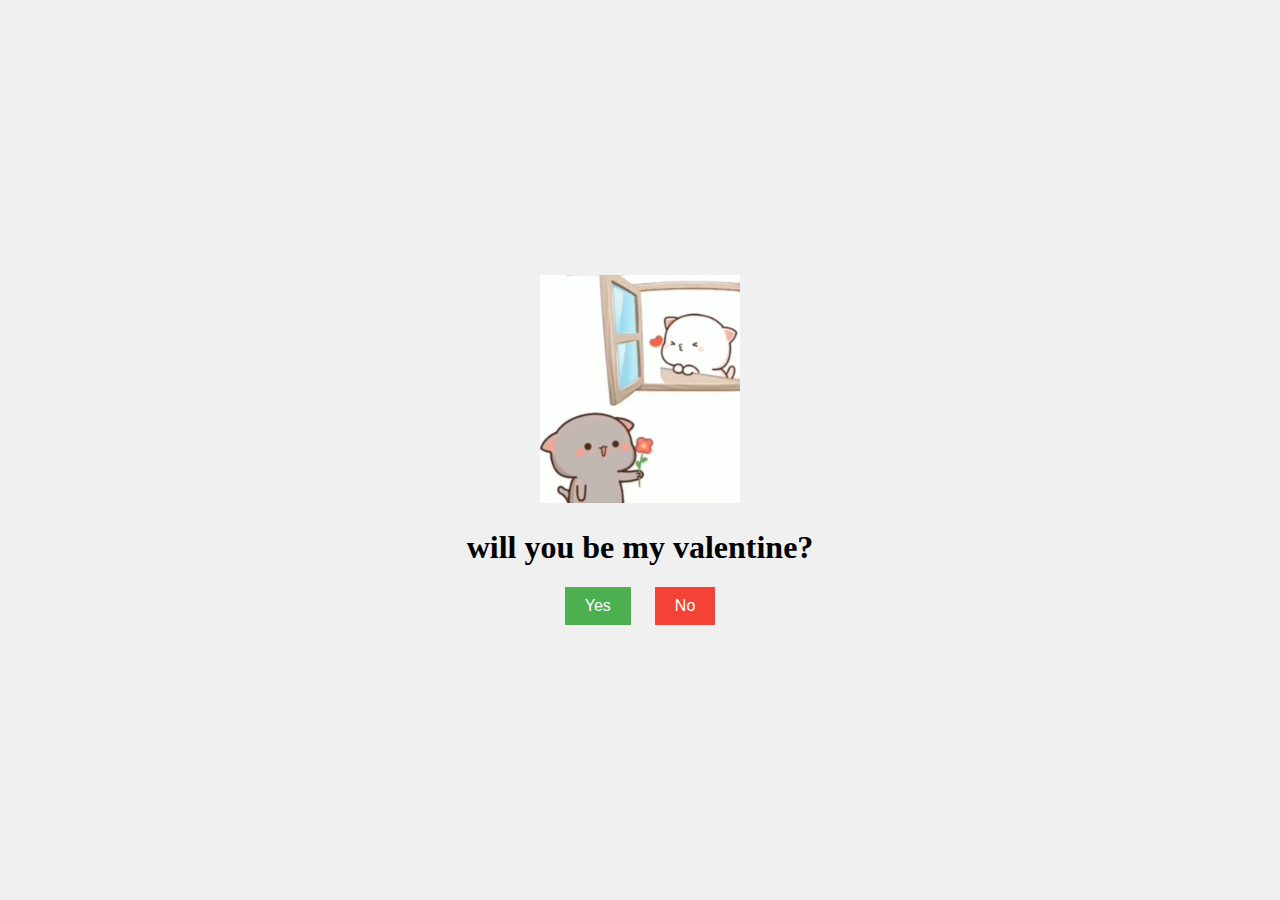
<file: index.html>
<!DOCTYPE html>
<html lang="en">
<head>
  <meta charset="UTF-8">
  <meta name="viewport" content="width=device-width, initial-scale=1.0">
  <link rel="stylesheet" href="styles.css">
  <title>Hi mahal ko❤️</title>
  <link rel="icon" href="dia-de-san-valentin.png" type="image/png">
</head>
<body>
  <div class="container">
    <img src="cute-love-window-kisses-yw6u6pvmy6uwh6hr.webp" alt="Imagen">
    <h1>will you be my valentine?</h1>
    <div class="buttons">
      <button id="positiveBtn">Yes</button>
      <button id="negativeBtn">No</button>
    </div>
  </div>
  <audio id="audio" autoplay loop>
    <source src="Y2meta.app - Lola Amour - Fallen (Lyrics) _ What if I told you that I fallen (128 kbps).mp3" type="audio/mpeg">
    Tu navegador no soporta el elemento de audio.
  </audio>
  
  
  <script src="script.js"></script>
  <script>
    audio.volume = 0.2; 
  </script>
</body>
</html>
</file>
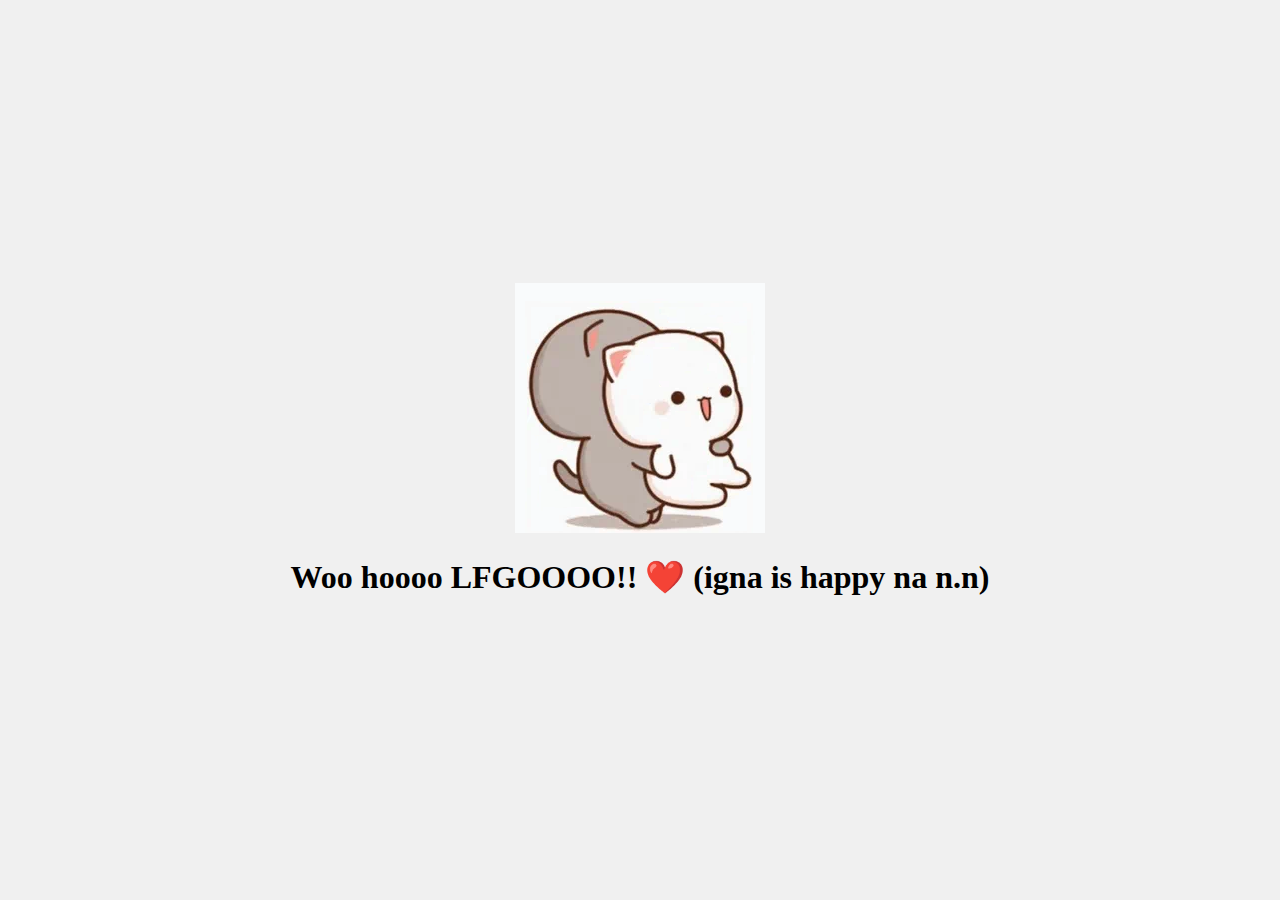
<file: otra_pagina.html>
<!DOCTYPE html>
<html lang="en">
<head>
  <meta charset="UTF-8">
  <meta name="viewport" content="width=device-width, initial-scale=1.0">
  <title>❤️😊</title>
  <link rel="stylesheet" href="styles.css">
  <link rel="icon" href="dia-de-san-valentin.png" type="image/png">
</head>
<body>
  <div class="container">
    <img src="cute-love-swirl-around-cat-9c27zdppmrnmzx4c.webp" alt="Imagen">
    <h1>Woo hoooo LFGOOOO!! ❤️ (igna is happy na n.n)</h1>

  </div>
  <audio id="audio" autoplay loop>
    <source src="Y2meta.app - BERLÍN _ FELICITÀ (128 kbps).mp3" type="audio/mpeg">
    Tu navegador no soporta el elemento de audio.
  </audio>
  <script src="script.js"></script>
</body>
</html>
</file>
<file: styles.css>
body, html {
    height: 100%;
    margin: 0;
    display: flex;
    justify-content: center;
    align-items: center;
    background-color: #f0f0f0;
  }
  
  .container {
    text-align: center;
  }
  
  img {
    max-width: 40%;
  }
  
  .buttons {
    margin-top: 20px;
  }
  
  button {
    padding: 10px 20px;
    margin: 0 10px;
    font-size: 16px;
    cursor: pointer;
  }
  
  button#positiveBtn {
    background-color: #4caf50;
    color: white;
    border: none;
  }
  
  button#negativeBtn {
    background-color: #f44336;
    color: white;
    border: none;
  }
</file>
